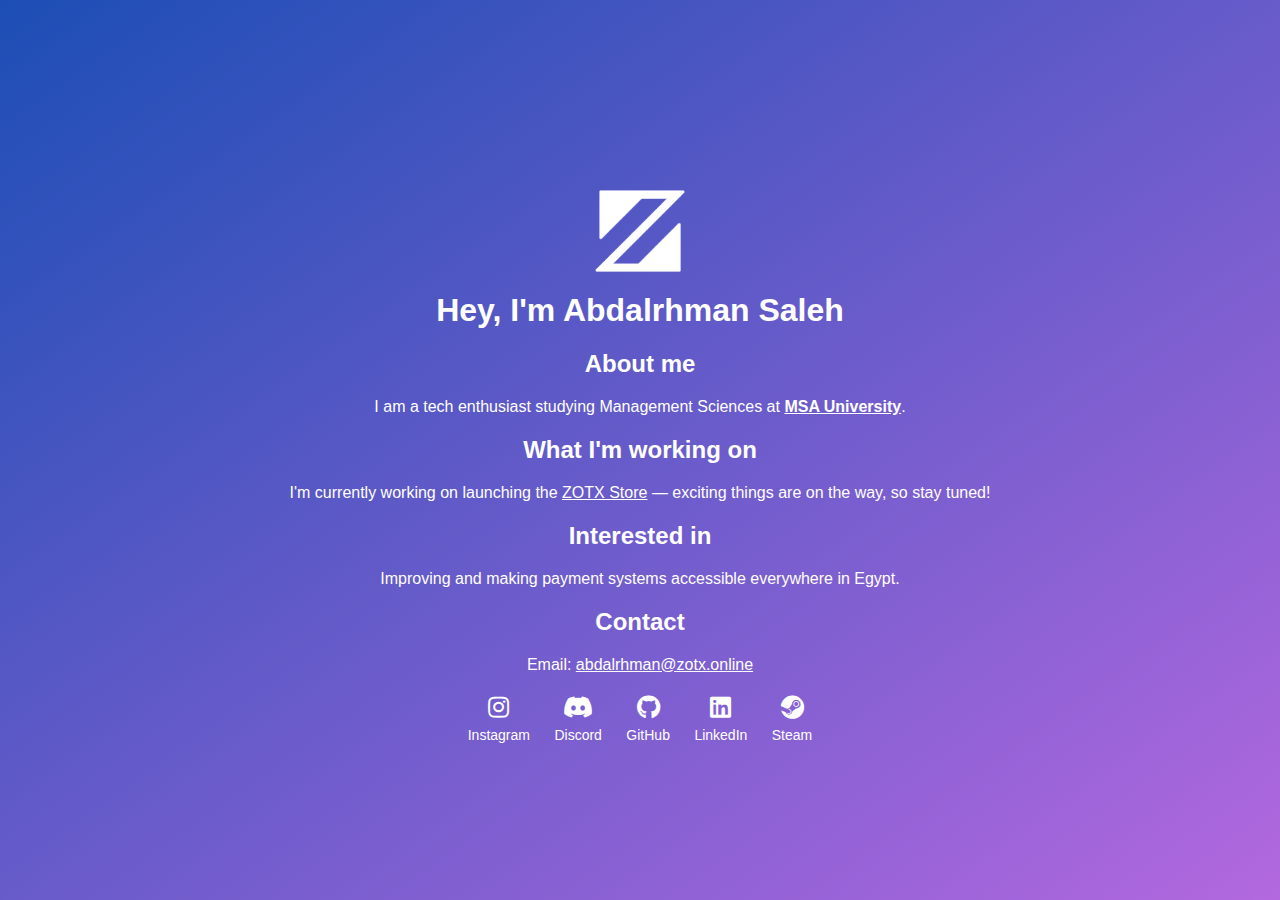
<file: index.html>
<!DOCTYPE html>
<html lang="en">
<head>
    <meta name="viewport" content="width=device-width, initial-scale=1.0">
    <title>ZOTX</title>
    <link rel="canonical" href="https://zotx.online/" />

    <meta name="description" content="I'm Abdalrhman, a student and PC enthusiast working on exciting new projects.">

    <!-- Favicon Links -->
    <link rel="icon" href="images/favicon-16x16.png" sizes="16x16" type="image/png">
    <link rel="icon" href="images/favicon-32x32.png" sizes="32x32" type="image/png">
    <link rel="icon" href="images/favicon.ico" sizes="48x48" type="image/x-icon">
    <link rel="icon" href="images/favicon-180x180.png" sizes="180x180" type="image/png">
    <link rel="icon" href="images/favicon-192x192.png" sizes="192x192" type="image/png">
    <link rel="icon" href="images/favicon-512x512.png" sizes="512x512" type="image/png">

    <link rel="preload" href="https://cdnjs.cloudflare.com/ajax/libs/font-awesome/5.15.4/css/all.min.css" as="style" onload="this.onload=null;this.rel='stylesheet'">
    <noscript><link rel="stylesheet" href="https://cdnjs.cloudflare.com/ajax/libs/font-awesome/5.15.4/css/all.min.css"></noscript>
    <link rel="preload" href="styles.css" as="style" onload="this.onload=null;this.rel='stylesheet'">
    <noscript><link rel="stylesheet" href="styles.css"></noscript>
    
    <meta property="og:title" content="ZOTX">
    <meta property="og:description" content="I'm Abdalrhman, a student and PC enthusiast working on exciting new projects.">
    <meta property="og:image" content="https://zotx.online/images/logo.webp">
    <meta property="og:url" content="https://zotx.online">
    <meta name="twitter:card" content="summary_large_image">
    <meta name="facebook-domain-verification" content="b33o5r7y87g9gcnivwbrly1axbkbpw">
    
    <script type="application/ld+json">
    {
      "@context": "https://schema.org",
      "@type": "Person",
      "name": "ZOTX",
      "url": "https://zotx.online",
      "image": "https://zotx.online/images/logo.webp",
      "sameAs": [
        "https://www.instagram.com/zotx60/",
        "https://www.youtube.com/@ZOTX",
        "https://discord.com/users/508428720172957707",
        "https://steamcommunity.com/id/ZOTX/"
      ],
      "jobTitle": "Student",
      "description": "I'm Abdalrhman, a student and PC enthusiast working on exciting new projects."
    }
    </script>
    
    <script async src="https://www.googletagmanager.com/gtag/js?id=G-23V2XQ85XQ"></script>
    <script>
      window.dataLayer = window.dataLayer || [];
      function gtag(){dataLayer.push(arguments);}
      gtag('js', new Date());
      gtag('config', 'G-23V2XQ85XQ');
    </script>
</head>
<body>
<header>
    <img src="images/zlogow.webp" alt="ZOTX Logo" class="logo" width="150" height="150">
</header>
<main class="content">
    <h1>Hey, I'm Abdalrhman Saleh</h1>
    <h2>About me</h2>
    <p>I am a tech enthusiast studying Management Sciences at <strong><a href="https://msa.edu.eg/" target="_blank" style="text-decoration: underline; color: #fff;">MSA University</a></strong>.</p>
    <h2>What I'm working on</h2>
    <p>I'm currently working on launching the <a href="https://zotx.net" target="_blank" style="text-decoration: underline; color: #fff;">ZOTX Store</a> — exciting things are on the way, so stay tuned!</p>


    <h2>Interested in</h2>
    <p>Improving and making payment systems accessible everywhere in Egypt.</p>
    <h2>Contact</h2>
    <p>Email: <a href="mailto:abdalrhman@zotx.online" style="color: #fff; text-decoration: underline;">abdalrhman@zotx.online</a></p>
    <div class="social-icons">
        <a href="https://www.instagram.com/zotx60/" target="_blank"><i class="fab fa-instagram"></i><span>Instagram</span></a>
        <a href="https://discord.com/users/508428720172957707" target="_blank"><i class="fab fa-discord"></i><span>Discord</span></a>
        <a href="https://github.com/ZOTX0" target="_blank"><i class="fab fa-github"></i><span>GitHub</span></a>
        <a href="https://www.linkedin.com/in/abdalrhman0/" target="_blank"><i class="fab fa-linkedin"></i><span>LinkedIn</span></a>
        <a href="https://steamcommunity.com/id/ZOTX/" target="_blank"><i class="fab fa-steam"></i><span>Steam</span></a>
    </div>
</main>
</body>
</html>
</file>
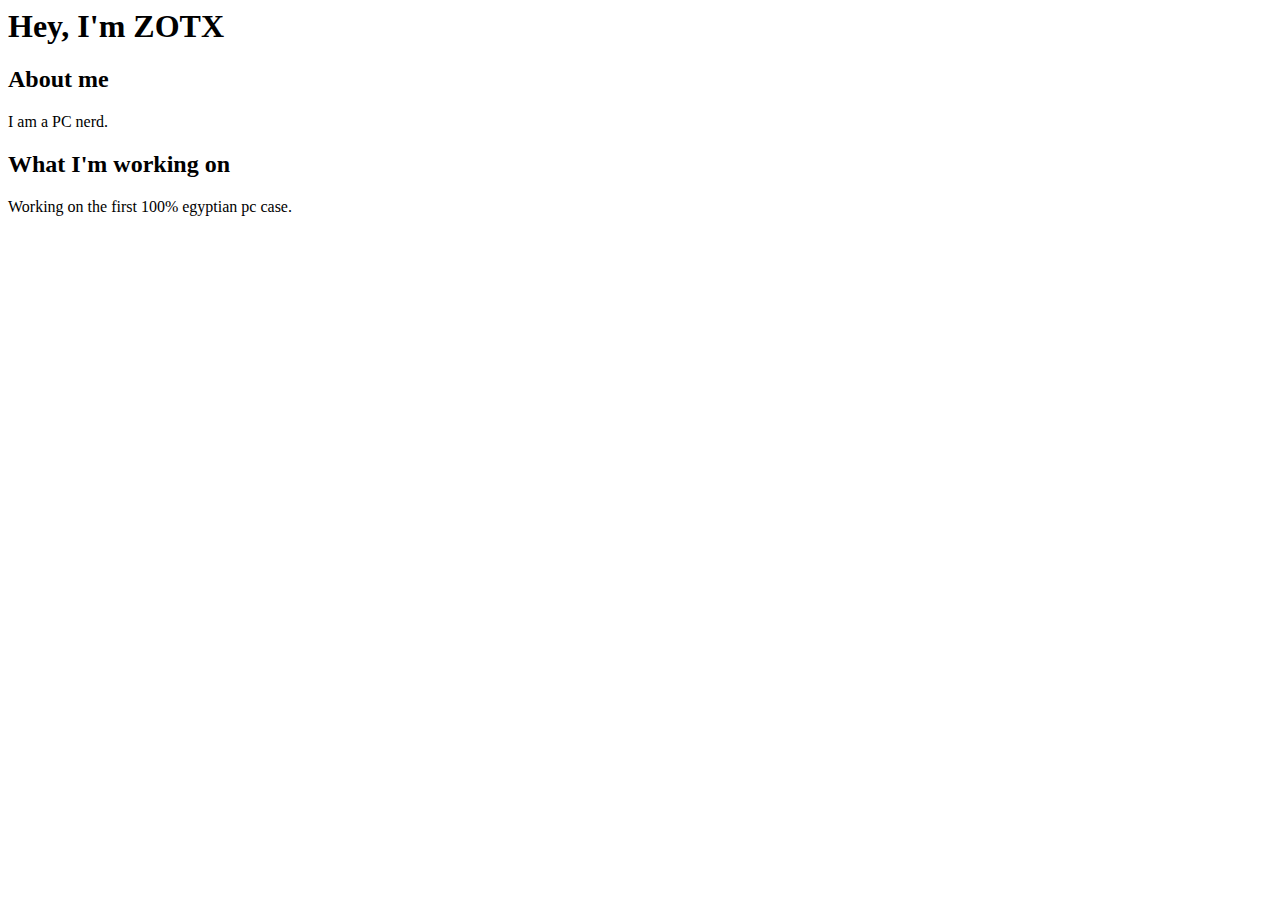
<file: html.html>
<html>
    <h1>
        Hey, I'm ZOTX
    </h1>
    <body>
        <h2>About me</h2>
        <p>
            I am a PC nerd.
        </p>
        <h2>What I'm working on</h2>
        <p>
            Working on the first 100% egyptian pc case.
        </p>
    </body>
</html>
</file>
<file: styles.css>
body {
    background: linear-gradient(to bottom right, #1c4eb5, #b368df);
    margin: 0;
    padding: 0;
    height: 100vh;
    display: flex;
    flex-direction: column;
    justify-content: center;
    align-items: center;
    font-family: Arial, sans-serif;
    color: #fff;
}

.content {
    text-align: center;
    margin-top: -50px; /* Adjust this value to move the content up or down */
}

.logo {
    width: 150px;
    height: auto;
    margin-bottom: 10px; /* Reduced margin-bottom to bring text closer */
}

.social-icons {
    margin-top: 20px;
}

.social-icons a {
    display: inline-block;
    margin: 0 10px;
    text-align: center;
    font-size: 24px;
    color: #fff;
    text-decoration: none;
}

.social-icons a span {
    display: block;
    font-size: 14px;
    margin-top: 5px;
    text-decoration: none;
    color: #fff;
}

.download-btn {
    display: inline-block;
    padding: 10px 20px;
    margin-top: 20px;
    font-size: 18px;
    color: #fff;
    background-color: #007bff;
    border: none;
    border-radius: 5px;
    text-decoration: none;
    transition: background-color 0.3s;
}

.download-btn:hover {
    background-color: #0056b3;
}

/* Responsive Design */
@media (max-width: 768px) {
    .logo {
        width: 100px;
        height: auto;
    }
    .content {
        margin-top: -30px;
    }
    .social-icons a {
        font-size: 20px;
    }
}
</file>
